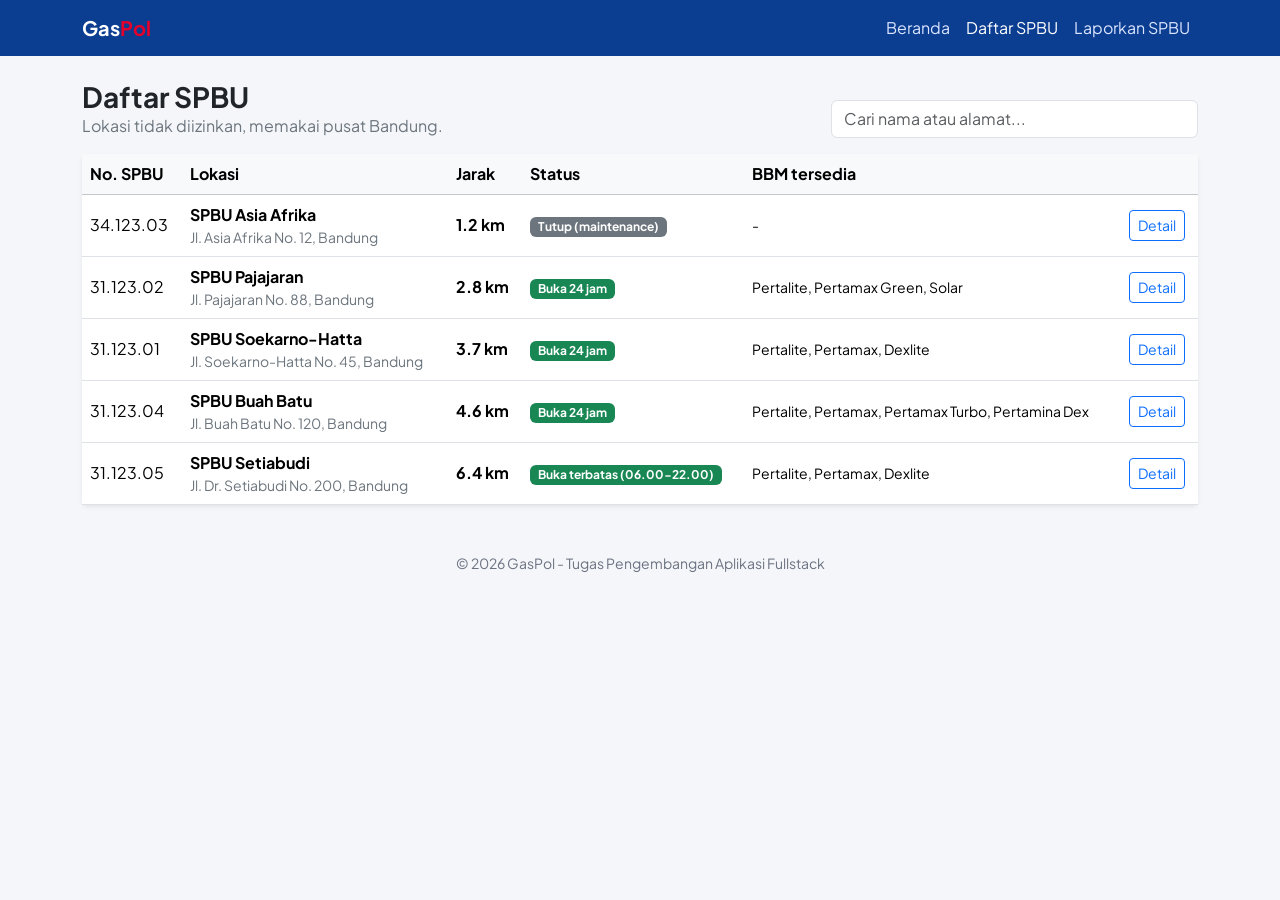
<file: daftar.html>
<!DOCTYPE html>
<html lang="id">
<head>
<meta charset="UTF-8">
<meta name="viewport" content="width=device-width, initial-scale=1">
<title>GasPol - Daftar SPBU</title>
<link href="https://cdn.jsdelivr.net/npm/bootstrap@5.3.3/dist/css/bootstrap.min.css" rel="stylesheet">
<link href="https://fonts.googleapis.com/css2?family=Plus+Jakarta+Sans:wght@400;600;700&display=swap" rel="stylesheet">
<link href="css/style.css" rel="stylesheet">
</head>
<body>
<nav class="navbar navbar-expand-md navbar-dark navbar-gp sticky-top">
  <div class="container">
    <a class="navbar-brand fw-bold" href="index.html">Gas<span class="brand-dot">Pol</span></a>
    <button class="navbar-toggler" type="button" data-bs-toggle="collapse" data-bs-target="#menu" aria-controls="menu" aria-expanded="false" aria-label="Buka menu">
      <span class="navbar-toggler-icon"></span>
    </button>
    <div class="collapse navbar-collapse" id="menu">
      <ul class="navbar-nav ms-auto">
        <li class="nav-item"><a class="nav-link" href="index.html">Beranda</a></li>
        <li class="nav-item"><a class="nav-link active" href="daftar.html">Daftar SPBU</a></li>
        <li class="nav-item"><a class="nav-link" href="form.html">Laporkan SPBU</a></li>
      </ul>
    </div>
  </div>
</nav>

<main class="container py-4">
  <div class="row g-2 align-items-end mb-3">
    <div class="col-12 col-md"><h1 class="h3 fw-bold mb-0">Daftar SPBU</h1>
      <p class="text-secondary mb-0" id="lokasi-status">Diurutkan dari yang terdekat.</p></div>
    <div class="col-12 col-md-4"><label for="cari" class="form-label visually-hidden">Cari SPBU</label>
      <input type="search" id="cari" class="form-control" placeholder="Cari nama atau alamat..."></div>
  </div>
  <div class="card border-0 shadow-sm"><div class="table-responsive">
    <table class="table table-hover align-middle mb-0">
      <thead class="table-light"><tr>
        <th>No. SPBU</th><th>Lokasi</th><th>Jarak</th><th>Status</th><th>BBM tersedia</th><th></th>
      </tr></thead>
      <tbody id="tabel-spbu"></tbody>
    </table>
  </div></div>
</main>

<footer class="text-center small py-4">&copy; 2026 GasPol - Tugas Pengembangan Aplikasi Fullstack</footer>
<script src="https://cdn.jsdelivr.net/npm/bootstrap@5.3.3/dist/js/bootstrap.bundle.min.js"></script>
<script src="js/data.js"></script>
<script src="js/app.js"></script>
<script>initDaftar();</script>
</body>
</html>
</file>
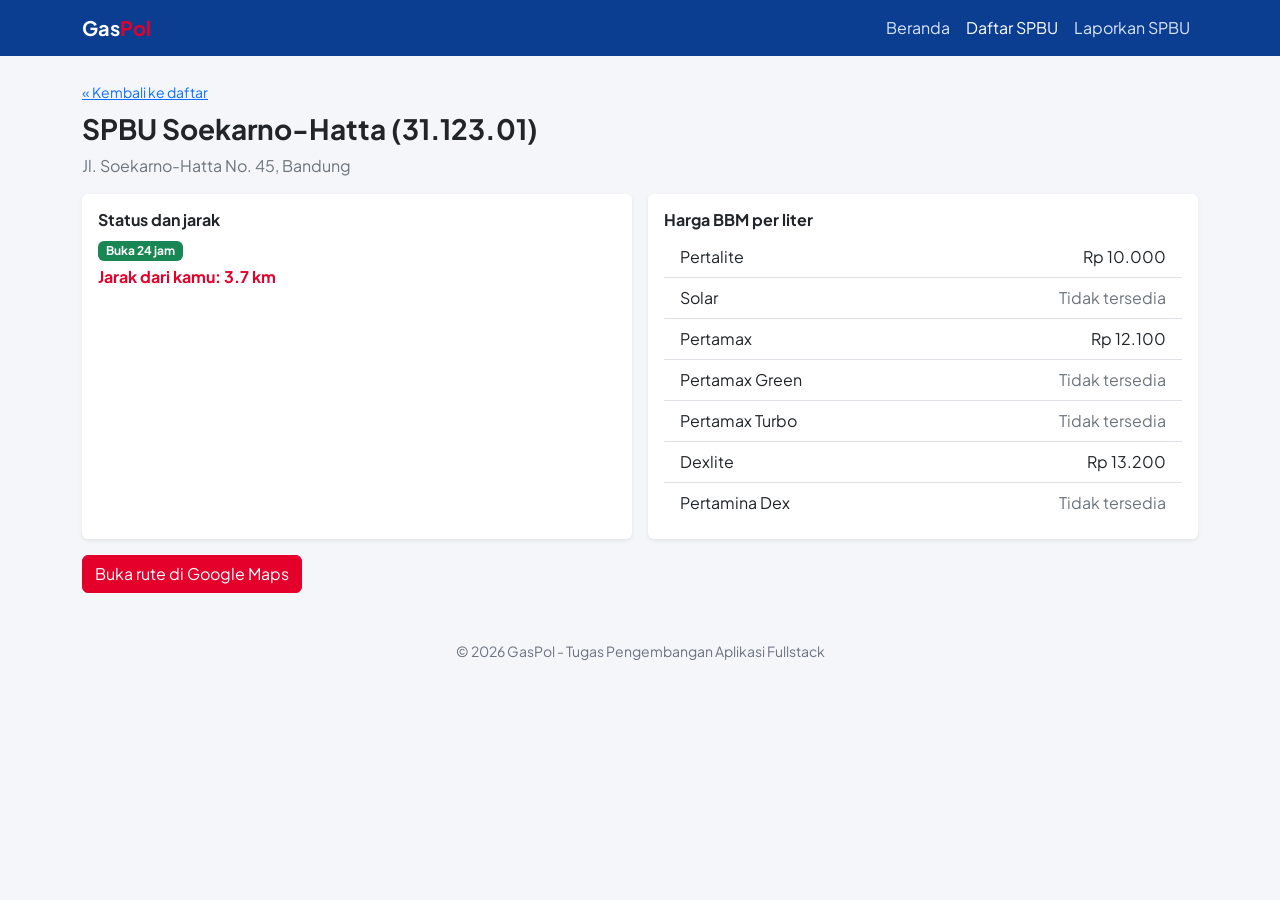
<file: detail.html>
<!DOCTYPE html>
<html lang="id">
<head>
<meta charset="UTF-8">
<meta name="viewport" content="width=device-width, initial-scale=1">
<title>GasPol - Detail SPBU</title>
<link href="https://cdn.jsdelivr.net/npm/bootstrap@5.3.3/dist/css/bootstrap.min.css" rel="stylesheet">
<link href="https://fonts.googleapis.com/css2?family=Plus+Jakarta+Sans:wght@400;600;700&display=swap" rel="stylesheet">
<link href="css/style.css" rel="stylesheet">
</head>
<body>
<nav class="navbar navbar-expand-md navbar-dark navbar-gp sticky-top">
  <div class="container">
    <a class="navbar-brand fw-bold" href="index.html">Gas<span class="brand-dot">Pol</span></a>
    <button class="navbar-toggler" type="button" data-bs-toggle="collapse" data-bs-target="#menu" aria-controls="menu" aria-expanded="false" aria-label="Buka menu">
      <span class="navbar-toggler-icon"></span>
    </button>
    <div class="collapse navbar-collapse" id="menu">
      <ul class="navbar-nav ms-auto">
        <li class="nav-item"><a class="nav-link" href="index.html">Beranda</a></li>
        <li class="nav-item"><a class="nav-link active" href="daftar.html">Daftar SPBU</a></li>
        <li class="nav-item"><a class="nav-link" href="form.html">Laporkan SPBU</a></li>
      </ul>
    </div>
  </div>
</nav>

<main class="container py-4">
  <a href="daftar.html" class="small">&laquo; Kembali ke daftar</a>
  <h1 class="h3 fw-bold mt-2" id="d-nama"></h1>
  <p class="text-secondary" id="d-alamat"></p>
  <div class="row g-3">
    <div class="col-12 col-md-6"><div class="card border-0 shadow-sm h-100"><div class="card-body">
      <h2 class="h6 fw-bold">Status dan jarak</h2>
      <p class="mb-1" id="d-status"></p><p class="mb-0 dist" id="d-jarak"></p></div></div></div>
    <div class="col-12 col-md-6"><div class="card border-0 shadow-sm"><div class="card-body">
      <h2 class="h6 fw-bold">Harga BBM per liter</h2>
      <ul class="list-group list-group-flush" id="d-bbm"></ul></div></div></div>
  </div>
  <a id="d-rute" class="btn btn-gp mt-3" target="_blank" rel="noopener">Buka rute di Google Maps</a>
</main>

<footer class="text-center small py-4">&copy; 2026 GasPol - Tugas Pengembangan Aplikasi Fullstack</footer>
<script src="https://cdn.jsdelivr.net/npm/bootstrap@5.3.3/dist/js/bootstrap.bundle.min.js"></script>
<script src="js/data.js"></script>
<script src="js/app.js"></script>
<script>initDetail();</script>
</body>
</html>
</file>
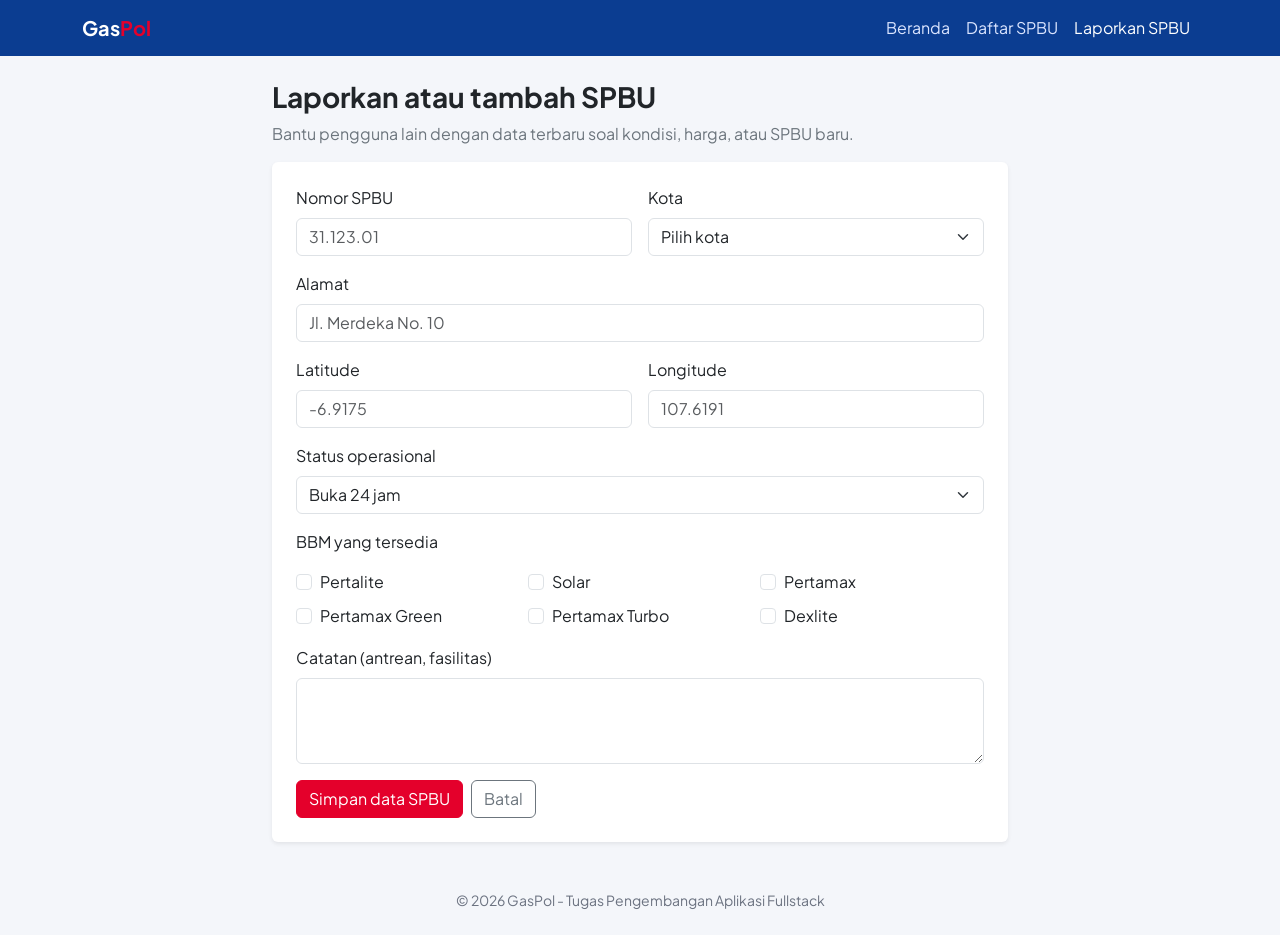
<file: form.html>
<!DOCTYPE html>
<html lang="id">
<head>
<meta charset="UTF-8">
<meta name="viewport" content="width=device-width, initial-scale=1">
<title>GasPol - Laporkan SPBU</title>
<link href="https://cdn.jsdelivr.net/npm/bootstrap@5.3.3/dist/css/bootstrap.min.css" rel="stylesheet">
<link href="https://fonts.googleapis.com/css2?family=Plus+Jakarta+Sans:wght@400;600;700&display=swap" rel="stylesheet">
<link href="css/style.css" rel="stylesheet">
</head>
<body>
<nav class="navbar navbar-expand-md navbar-dark navbar-gp sticky-top">
  <div class="container">
    <a class="navbar-brand fw-bold" href="index.html">Gas<span class="brand-dot">Pol</span></a>
    <button class="navbar-toggler" type="button" data-bs-toggle="collapse" data-bs-target="#menu" aria-controls="menu" aria-expanded="false" aria-label="Buka menu">
      <span class="navbar-toggler-icon"></span>
    </button>
    <div class="collapse navbar-collapse" id="menu">
      <ul class="navbar-nav ms-auto">
        <li class="nav-item"><a class="nav-link" href="index.html">Beranda</a></li>
        <li class="nav-item"><a class="nav-link" href="daftar.html">Daftar SPBU</a></li>
        <li class="nav-item"><a class="nav-link active" href="form.html">Laporkan SPBU</a></li>
      </ul>
    </div>
  </div>
</nav>

<main class="container py-4">
  <div class="row justify-content-center"><div class="col-12 col-lg-8">
    <h1 class="h3 fw-bold">Laporkan atau tambah SPBU</h1>
    <p class="text-secondary">Bantu pengguna lain dengan data terbaru soal kondisi, harga, atau SPBU baru.</p>
    <div class="card border-0 shadow-sm"><div class="card-body p-4">
      <form action="#" method="post" class="row g-3" onsubmit="event.preventDefault();alert('Data belum dikirim: backend belum terhubung.')">
        <div class="col-12 col-md-6"><label for="nomor" class="form-label">Nomor SPBU</label>
          <input type="text" id="nomor" class="form-control" placeholder="31.123.01" required></div>
        <div class="col-12 col-md-6"><label for="kota" class="form-label">Kota</label>
          <select id="kota" class="form-select" required><option value="">Pilih kota</option>
            <option>Bandung</option><option>Jakarta</option><option>Surabaya</option><option>Lainnya</option></select></div>
        <div class="col-12"><label for="alamat" class="form-label">Alamat</label>
          <input type="text" id="alamat" class="form-control" placeholder="Jl. Merdeka No. 10" required></div>
        <div class="col-6"><label for="lat" class="form-label">Latitude</label>
          <input type="number" step="any" id="lat" class="form-control" placeholder="-6.9175"></div>
        <div class="col-6"><label for="lng" class="form-label">Longitude</label>
          <input type="number" step="any" id="lng" class="form-control" placeholder="107.6191"></div>
        <div class="col-12"><label for="status" class="form-label">Status operasional</label>
          <select id="status" class="form-select"><option>Buka 24 jam</option><option>Buka terbatas</option><option>Tutup / perbaikan</option></select></div>
        <fieldset class="col-12"><legend class="form-label fs-6">BBM yang tersedia</legend>
          <div class="row row-cols-2 row-cols-md-3 g-2">
            <div class="col"><div class="form-check"><input class="form-check-input" type="checkbox" id="b1"><label class="form-check-label" for="b1">Pertalite</label></div></div>
            <div class="col"><div class="form-check"><input class="form-check-input" type="checkbox" id="b2"><label class="form-check-label" for="b2">Solar</label></div></div>
            <div class="col"><div class="form-check"><input class="form-check-input" type="checkbox" id="b3"><label class="form-check-label" for="b3">Pertamax</label></div></div>
            <div class="col"><div class="form-check"><input class="form-check-input" type="checkbox" id="b4"><label class="form-check-label" for="b4">Pertamax Green</label></div></div>
            <div class="col"><div class="form-check"><input class="form-check-input" type="checkbox" id="b5"><label class="form-check-label" for="b5">Pertamax Turbo</label></div></div>
            <div class="col"><div class="form-check"><input class="form-check-input" type="checkbox" id="b6"><label class="form-check-label" for="b6">Dexlite</label></div></div>
          </div></fieldset>
        <div class="col-12"><label for="catatan" class="form-label">Catatan (antrean, fasilitas)</label>
          <textarea id="catatan" class="form-control" rows="3"></textarea></div>
        <div class="col-12 d-flex gap-2">
          <button type="submit" class="btn btn-gp">Simpan data SPBU</button>
          <button type="reset" class="btn btn-outline-secondary">Batal</button></div>
      </form>
    </div></div>
  </div></div>
</main>

<footer class="text-center small py-4">&copy; 2026 GasPol - Tugas Pengembangan Aplikasi Fullstack</footer>
<script src="https://cdn.jsdelivr.net/npm/bootstrap@5.3.3/dist/js/bootstrap.bundle.min.js"></script>
<script src="js/data.js"></script>
<script src="js/app.js"></script>
</body>
</html>
</file>
<file: css/style.css>
:root{--gp-blue:#0b3d91;--gp-red:#e4002b;--gp-bg:#f4f6fa}
body{font-family:'Plus Jakarta Sans',system-ui,sans-serif;background:var(--gp-bg)}
.navbar-gp{background:var(--gp-blue)}
.navbar-gp .nav-link{color:#dbe5ff}
.navbar-gp .nav-link.active,.navbar-gp .nav-link:hover{color:#fff}
.brand-dot{color:var(--gp-red)}
.btn-gp{background:var(--gp-red);border-color:var(--gp-red);color:#fff}
.btn-gp:hover{background:#bf0024;border-color:#bf0024;color:#fff}
#map{height:420px;border-radius:.75rem}
.stat-num{font-size:2rem;font-weight:700;color:var(--gp-blue)}
.spbu-item{border-left:4px solid var(--gp-blue)}
.spbu-item.tutup{border-left-color:#9aa3b2;opacity:.75}
.dist{font-weight:700;color:var(--gp-red);white-space:nowrap}
footer{color:#6b7280}
</file>
